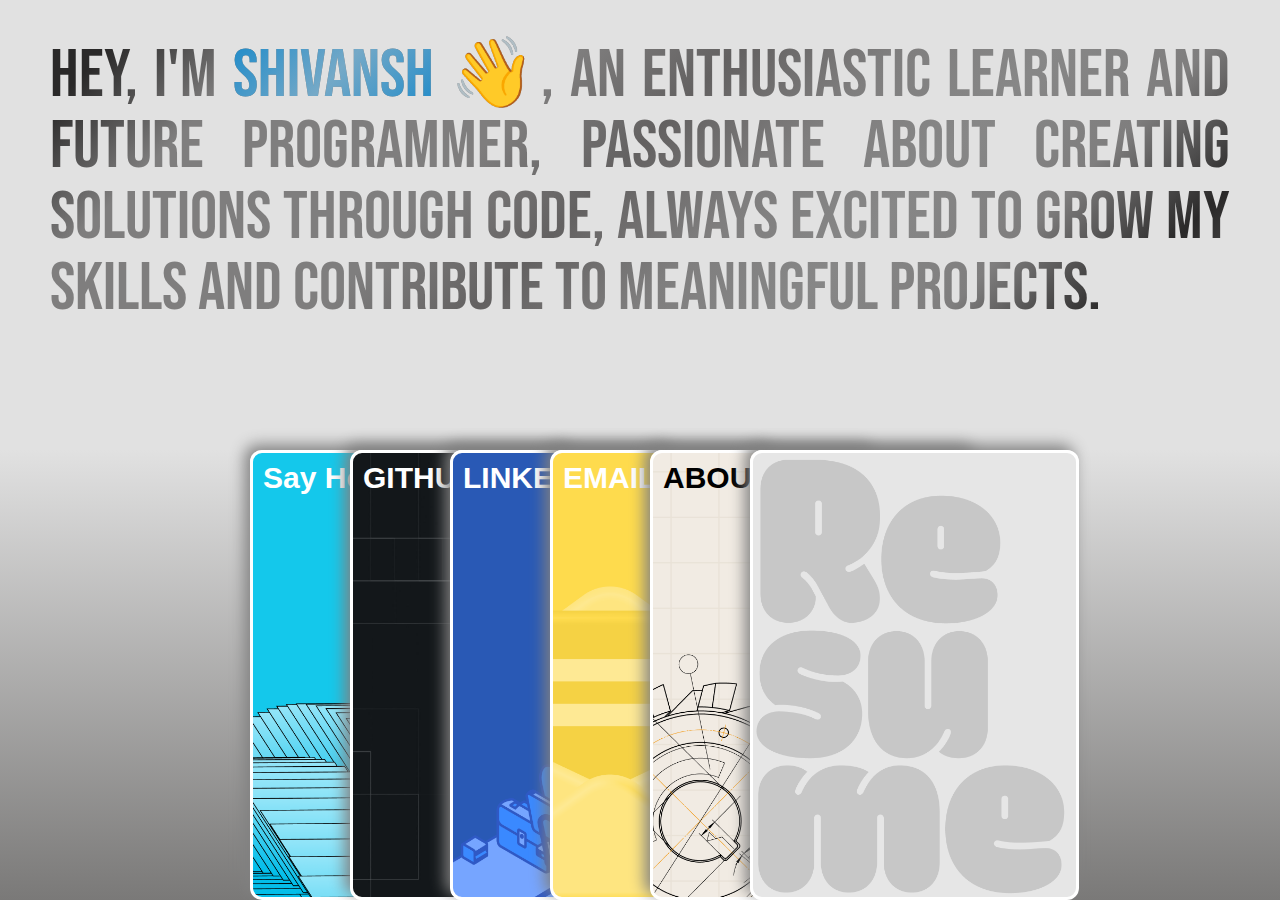
<file: index.html>
<!DOCTYPE html>
<html lang="en">
<head>
    <meta charset="UTF-8">
    <meta name="viewport" content="width=device-width, initial-scale=1.0">
    <title>Shivansh | Portfolio</title>
    <link rel="stylesheet" href="style.css">
    <link rel="preconnect" href="https://fonts.googleapis.com">
    <link rel="preconnect" href="https://fonts.gstatic.com" crossorigin>
    <link href="https://fonts.googleapis.com/css2?family=Bebas+Neue&family=Roboto:ital,wght@0,100..900;1,100..900&display=swap" rel="stylesheet">
</head>
<body>
    <div class="main">
        <div id="text-box">
            <p>Hey, I'm <name onclick="window.location.href ='about.html'">Shivansh</name> <span>👋</span>, an enthusiastic learner and future programmer, passionate about creating solutions through code, always excited to grow my skills and contribute to meaningful projects.</p>
        </div>
        
        <div id="bottom-div">
            <div class="links contact-img" onclick="window.location.href ='contact.html'">Say Hello...</div>
            <div class="links github-img" onclick="window.location.href ='https://github.com/shivansh00000'">GITHUB</div>
            <div class="links linkedin-img" onclick="window.location.href='https://www.linkedin.com/in/shivansh00000'">LINKEDIN</div>
            <div class="links email-img" onclick="window.location.href ='mailto:shivanshgupta2607@outlook.com'">EMAIL</div>
            <div class="links  aboutus-img" onclick="window.location.href ='about.html'">ABOUT ME</div>
            <div class="links resume-img" onclick="window.location.href ='resume.html'"></div>
        </div>
    </div>

    <script src="script.js"></script>
</body>
</html>
</file>
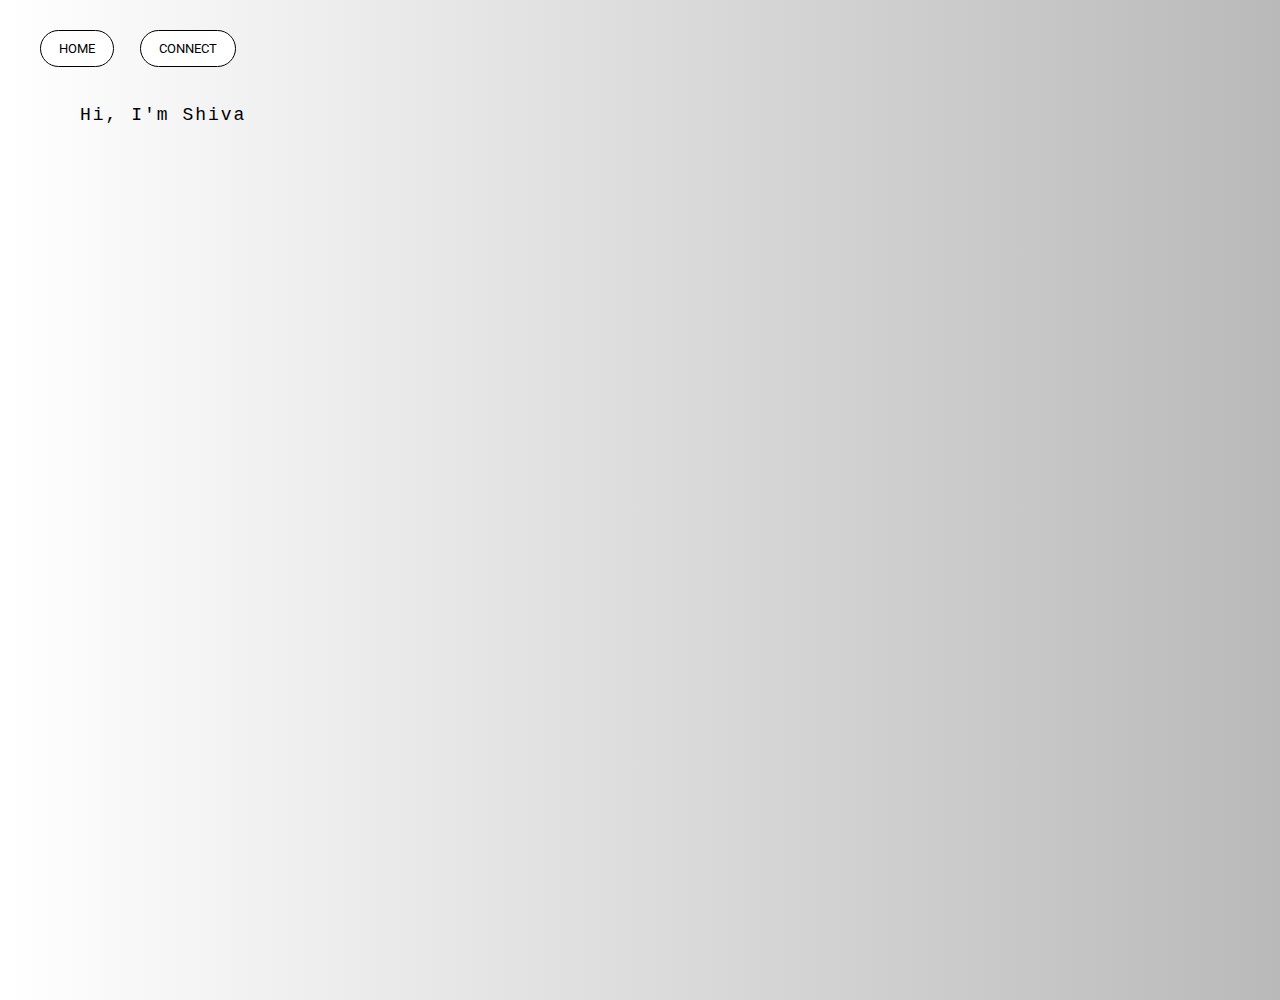
<file: about.html>
<!DOCTYPE html>
<html lang="en">
<head>
    <meta charset="UTF-8">
    <meta name="viewport" content="width=device-width, initial-scale=1.0">
    <title>Shivansh | About Me</title>
    <link rel="stylesheet" href="about.css">
    <link rel="preconnect" href="https://fonts.googleapis.com">
    <link rel="preconnect" href="https://fonts.gstatic.com" crossorigin>
    <link href="https://fonts.googleapis.com/css2?family=Bebas+Neue&family=Roboto:ital,wght@0,100..900;1,100..900&display=swap" rel="stylesheet">
</head>
<body>
    <button id="home" onclick="window.location.href='index.html'">HOME</button>
    <button id="contact" onclick="window.location.href='contact.html'">CONNECT</button>
    <div id="des">
        <p id="js-para-1"></p>

        <p id="js-para-2"></p>

        <p id="js-para-3"></p>

        <p id="js-para-4"></p>

    </div>
    <script src="about.js"></script>
</body>
</html>
</file>
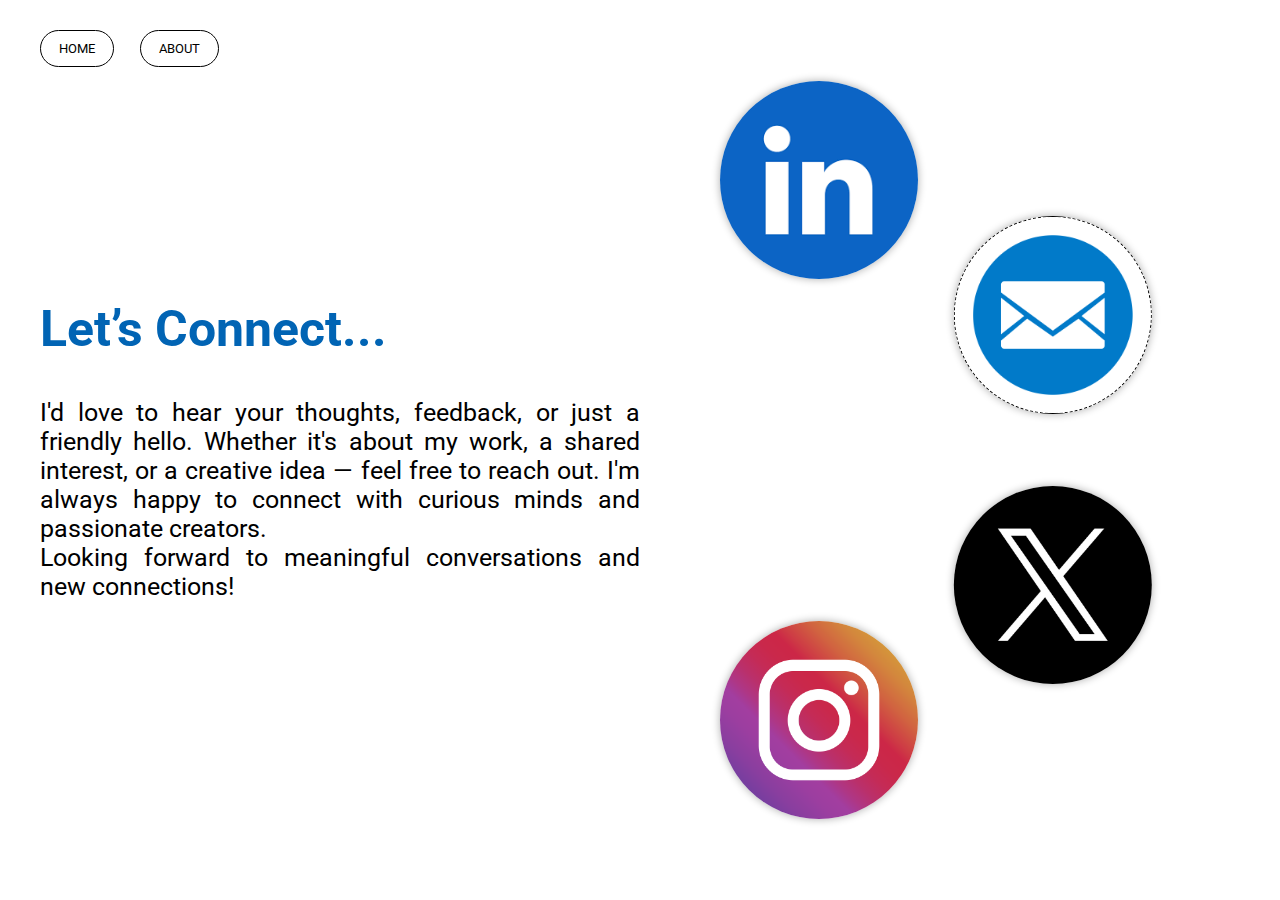
<file: contact.html>
<!DOCTYPE html>
<html lang="en">
<head>
    <meta charset="UTF-8">
    <meta name="viewport" content="width=device-width, initial-scale=1.0">
    <title>Say Hello!</title>
    <link rel="stylesheet" href="contact.css">
    <link rel="preconnect" href="https://fonts.googleapis.com">
    <link rel="preconnect" href="https://fonts.gstatic.com" crossorigin>
    <link href="https://fonts.googleapis.com/css2?family=Bebas+Neue&family=Roboto:ital,wght@0,100..900;1,100..900&display=swap" rel="stylesheet">
</head>
<body>
    <button id="home" onclick="window.location.href='index.html'">HOME</button>
    <button id="about" onclick="window.location.href='about.html'">ABOUT</button>
    <div id="message">
        <h1>Let’s Connect...</h1>
        <p>
            I'd love to hear your thoughts, feedback, or just a friendly hello.
            Whether it's about my work, a shared interest, or a creative idea — feel free to reach out.
            I'm always happy to connect with curious minds and passionate creators.
        </p>
        <p>
            Looking forward to meaningful conversations and new connections!
        </p>
    </div>

    <div id="main">
        <div class="box box1" onclick="windows.location.href='https://www.instagram.com/shivansh.tw6?igsh=MTAyZDFkZGJrMzUwag=='"></div>
        <div class="box box2" onclick="window.location.href='https://www.linkedin.com/in/shivansh00000'"></div>
        <div class="box box3" onclick="window.location.href='https://x.com'"></div>
        <div class="box box4" onclick="window.location.href ='mailto:shivanshgupta2607@outlook.com'"></div>
    </div>
</body>
</html>
</file>
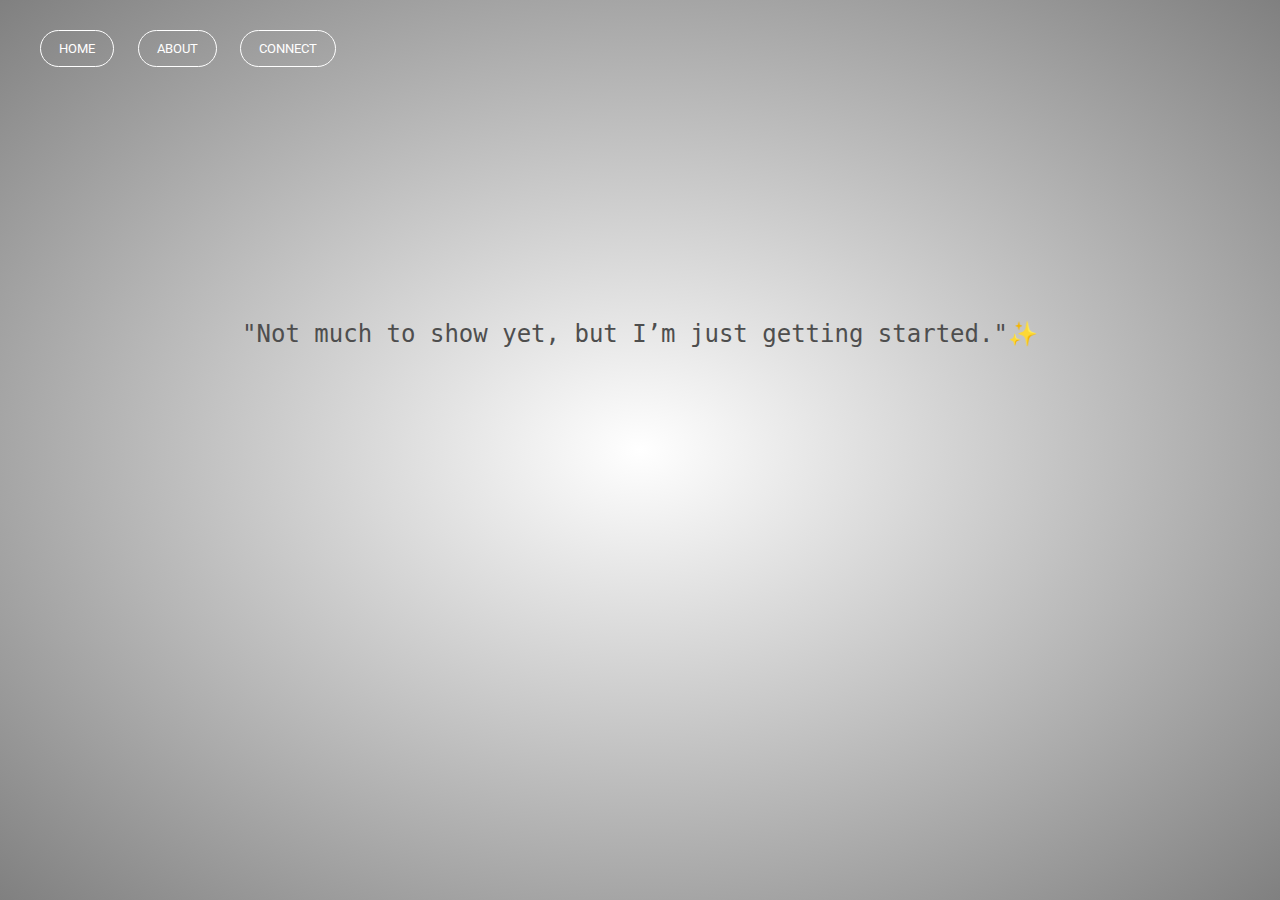
<file: resume.html>
<!DOCTYPE html>
<html lang="en">
<head>
    <meta charset="UTF-8">
    <meta name="viewport" content="width=device-width, initial-scale=1.0">
    <title>Shivansh | Resume</title>
    <link rel="stylesheet" href="resume.css">
    <link rel="preconnect" href="https://fonts.googleapis.com">
    <link rel="preconnect" href="https://fonts.gstatic.com" crossorigin>
    <link href="https://fonts.googleapis.com/css2?family=Bebas+Neue&family=Roboto:ital,wght@0,100..900;1,100..900&display=swap" rel="stylesheet">
</head>
<body>
    <button id="home" onclick="window.location.href='index.html'">HOME</button>
    <button id="about" onclick="window.location.href='about.html'">ABOUT</button>
    <button id="contact" onclick="window.location.href='contact.html'">CONNECT</button>
    <div id="main">"Not much to show yet, but I’m just getting started."✨</div>
</body>
</html>
</file>
<file: style.css>
*{
    margin:0%;
    padding:0%;
    box-sizing: border-box;
}

html,body{
    height: 100vh;
    width: 100vw;
    background: linear-gradient(to top , #7a7978,rgb(225, 225, 225) ,  rgb(225, 225, 225))
}

#main {
    height: 100vh;   
    width: 100vw;
    display: flex;
    justify-content: center;
    align-items: center;
}

#bottom-div {
    height: 50vh;
    width:fit-content;
    position: relative;
    translate: calc(50vw - 390px) 0px;
}

.links {
    padding:8px 10px;
    font-size: 30px;
    font-family:Verdana, Geneva, Tahoma, sans-serif; 
    position: absolute;
    cursor: pointer;
    border-radius: 12px;
    background-position: center;
    background-size: 111%;
    background-repeat: no-repeat;
    font-weight: 700;
    bottom:0px;
    transition: transform 0.55s ease , box-shadow 0.5s ease;
    box-shadow: -5px -5px 15px grey;
    border: 3px solid white;
    width:36.6vh;
    height:50vh;
}

.contact-img {
    background-image: url("images/contact.png");
    color:white;
    animation: contact-us 1s ease 1;
}

.github-img {
    background-image: url("images/github.jpg");
    translate: 100px 0px;
    color:white;
    animation: github 1.3s ease 1;
    background-size: cover;
}

.linkedin-img {
    background-image: url("images/linkedin.png");
    translate:200px 0px;
    color:white;
    animation: linkedin 1.6s ease 1;
}

.email-img {
    background-image: url("images/email.png");
    translate: 300px 0px;
    color: white;
    animation: email 1.9s ease 1;
}

.aboutus-img {
    background-image: url("images/prototypes.png");
    translate: 400px 0px;
    animation: about-us 2.2s ease 1;
}

.resume-img {
    background-image: url("images/resume.png");
    translate: 500px 0px;
    animation: resume 2.5s ease 1;
}

#text-box {
    padding:40px 50px;
    height:50vh;
    font-family: 'bebas neue';
    text-align: justify;
    font-size: 5.35vw;
    line-height: 5.55vw;
    background: linear-gradient(-45deg, rgb(42, 41, 41), rgb(99, 97, 97), rgb(42, 41, 41), rgb(127, 126, 126), rgb(135, 135, 135), rgb(127, 126, 126), rgb(99, 97, 97), rgb(127, 126, 126), rgb(127,126,126), rgb(127, 126, 126), rgb(42, 41, 41),  rgb(42,41,41));
    -webkit-background-clip: text;  
    -webkit-text-fill-color: transparent;
    background-clip: text;          
    color: transparent;
    animation: textbox 3s linear 1;
    display: flex;
    justify-content: center;
    z-index: -1;
}

p{
    text-align: justify;
}

name {
    background: linear-gradient(-45deg, rgb(26, 137, 201),rgb(117, 169, 199),rgb(26, 137, 201));
    -webkit-background-clip: text;  
    -webkit-text-fill-color:transparent;
    background-clip: text;
    cursor: pointer;
}

span {
    -webkit-background-clip: text;  
    -webkit-text-fill-color:white;
    background-clip: text;   
    color: white;
    animation: span 3.1s steps(1) 1;
}

@media (max-width:833px){

    .links {
        transform-origin: center bottom;
        translate: 50vw -40px;
    }

    .contact-img {
        rotate: -15deg;
    }

    .github-img {
        rotate: -9deg;
    }

    .linkedin-img {
        rotate: -3deg;
    }

    .email-img {
        rotate: 3deg;
    }

    .aboutus-img {
        rotate: 9deg;
    }

    .resume-img {
        rotate: 15deg;
    }
}


/*starting anim*/

@keyframes contact-us {
    0%{
        transform: rotate(180deg) translate(-100px, -100px);
        width:0;
        height:0;
        font-size: 0;
        border:none;
        background: none;
        box-shadow: none;
    }
    100%{
        transform: rotate(360deg) translate(0, 0) ;
        width:36.6vh;
        height:50vh;
        font-size: 30px;
    }
}

@keyframes github {
    0%{
        transform: rotate(180deg) translate(-100px, 100px);
        width:0;
        height:0;
        font-size: 0;
        border:none;
        background: none;
        box-shadow: none;
    }
    33.33%{
        transform: rotate(180deg) translate(-100px, 100px);
        width:0;
        height:0;
        font-size: 0;
        border:none;
        background: none;
        box-shadow: none;
    }
    100%{
        transform: rotate(360deg) translate(0, 0) ;
        width:36.6vh;
        height:50vh;
        font-size: 30px;
    }
}

@keyframes linkedin {
    0%{
        transform: rotate(180deg) translate(-100px, 100px);
        width:0;
        height:0;
        font-size: 0;
        border:none;
        background: none;
        box-shadow: none;
    }
    50%{
        transform: rotate(180deg) translate(-100px, 100px);
        width:0;
        height:0;
        font-size: 0;
        border:none;
        background: none;
        box-shadow: none;
    }
    100%{
        transform: rotate(360deg) translate(0, 0) ;
        width:36.6vh;
        height:50vh;
        font-size: 30px;
    }
}

@keyframes email {
    0%{
        transform: rotate(180deg) translate(-100px, 100px);
        width:0;
        height:0;
        font-size: 0;
        border: none;
        background: none;
        box-shadow: none;
    }
    60%{
        transform: rotate(180deg) translate(-100px, 100px);
        width:0;
        height:0;
        font-size: 0;
        border:none;
        background: none;
        box-shadow: none;
    }
    100%{
        transform: rotate(360deg) translate(0, 0) ;
        width:36.6vh;
        height:50vh;
        font-size: 30px;
    }
}

@keyframes about-us {
    0%{
        transform: rotate(180deg) translate(-100px, 100px);
        width:0;
        height:0;
        font-size: 0;
        border:none;
        background: none;
        box-shadow: none;
    }
    66.67%{
        transform: rotate(180deg) translate(-100px, 100px);
        width:0;
        height:0;
        font-size: 0;
        border:none;
        background: none;
        box-shadow: none;
    }
    100%{
        transform: rotate(360deg) translate(0, 0) ;
        width:36.6vh;
        height:50vh;
        font-size: 30px;
    }
}

@keyframes resume {
    0%{
        transform: rotate(180deg) translate(-100px, 100px);
        width:0;
        height:0;
        font-size: 0;
        border:none;
        background: none;
        box-shadow: none;
    }
    71.43%{
        transform: rotate(180deg) translate(-100px, 100px);
        width:0;
        height:0;
        font-size: 0;
        border:none;
        background: none;
        box-shadow: none;
    }
    100%{
        transform: rotate(360deg) translate(0, 0) ;
        width:36.6vh;
        height:50vh;
        font-size: 30px;
    }
}

@keyframes textbox {
    0%{
        opacity: 0;
        transform: translateY(100%);
    }
    100%{
        opacity: 1;
        transform: translateY(0);
    }
}

@keyframes span {
    0%{
        opacity: 0;
    }
    100%{
        opacity: 1;
    }
    
}
</file>
<file: about.css>
*{
    margin:0%;
    padding:0%;
    box-sizing: border-box;
}

html,body{
    height: 100%;
    width: 100%;
    background: linear-gradient(to left , rgb(185, 185, 185), white);
    
}

#home , #contact{
    font-family: roboto;
    position: absolute;
    padding: 10px 18px;
    border: 1px solid black;
    background-color: #fff;
    border-radius: 40px;
    cursor: pointer;
}

#home:hover, #contact:hover {
    background-color: #a8a7a7;
    color: #fff;
    border:none;
}

#home{
    top:30px;
    left: 40px;
}
#contact{
    top:30px;
    left: 140px;
}

#des {
    margin-top: 100px;
    margin-left: 80px;
    font-size: 18px;
    font-family: monospace;
    text-align: justify;
    width:50%;
    line-height: 30px;
    letter-spacing: 2px;
}

p {
    margin-bottom: 30px;
}
</file>
<file: contact.css>
*{
    margin:0%;
    padding:0%;
    box-sizing: border-box;
}

html,body{
    height: 100%;
    width: 100%;
    display: flex;
    align-items:center;
    justify-content: center;
}

#message{
    padding:20px;
    width:50%;
    text-align:justify;
    font-family: roboto;
    font-size: 25px;
    transform-origin: center;
    margin-right: 60px;
    overflow: hidden;
    animation: message 1s linear 1;
    opacity: 1;
}
@keyframes message {
    0%{
        transform: translateY(80%);
        opacity: 0;
    }
    100%{
        transform: translateY(0);
        padding:20px;
        opacity: 1;
    }
}

h1{
    color:rgb(1, 100, 180);
    margin-bottom: 40px;
}

#main{
    position: relative;
    width:60vh;
    height: 90vh;
    display: flex;
    justify-content: left;
    align-items: center;
}

.box {
    position: absolute;
    width:22vh;
    height:22vh;
    border-radius: 50%;
    box-shadow: 0 0 8px rgb(172, 172, 172);
    box-sizing: border-box;
    background-size: cover;
    cursor: pointer;
}

.box:hover {
    box-shadow: 7px 7px 8px rgb(172, 172, 172),
                -5px -5px 5px rgb(221, 220, 220);
}

.box:active {
    box-shadow: 10px 10px 10px rgb(172, 172, 172);
}

.box1 {
    translate: 0  30vh;
    animation: box1 1.5s ease 1;
    background-image: url("images/insta-logo.webp");
    background-size:cover;
}
@keyframes box1 {
    0%{
        translate: 0  0;
        width:0; height:0;
    }
    100%{
        width:22vh;
        height:22vh;
        translate: 0  30vh;
    }
}

.box2 {
    translate: 0  -30vh;
    animation: box2 1.5s ease 1;
    background-image: url("images/linkedin-logo.png");
}
@keyframes box2 {
    0%{
        translate: 0  0;
        width:0; height:0;
    }
    100%{
        width:22vh;
        height:22vh;
        translate: 0  -30vh; 
    }
}

.box3 {
    translate: 25.98vh  15vh;
    animation: box3 1.5s ease 1;
    background-image: url("images/X-logo.jpg");
}
@keyframes box3 {
    0%{
        translate: 0  0;
        width:0; height:0;
    }
    100%{
        width:22vh;
        height:22vh;
        translate: 25.98vh  15vh;
    }
}

.box4 {
    translate: 25.98vh  -15vh;
    animation: box4 1.5s ease 1;
    background-image: url("images/mail-logo.jpg");
    border: 1px dashed black;
}
@keyframes box4 {
    0%{
        translate: 0  0;
        width:0; height:0;
    }
    100%{
        width:22vh;
        height:22vh;
        translate: 25.98vh  -15vh;
    }
}

#home , #about{
    font-family: roboto;
    position: absolute;
    padding: 10px 18px;
    border: 1px solid black;
    background-color: #fff;
    border-radius: 40px;
    cursor: pointer;
}

#home:hover, #about:hover {
    background-color: #a8a7a7;
    color: #fff;
    border:none;
}

#home{
    top:30px;
    left: 40px;
}
#about{
    top:30px;
    left: 140px;
}
</file>
<file: resume.css>
*{
    margin:0%;
    padding:0%;
    box-sizing: border-box;
}

html,body{
    height: 100%;
    width: 100%;
    background: radial-gradient(ellipse, white, grey);
}

#main {
    font-size: 24px;
    font-family: monospace;
    text-align: center;
    padding-top: 25%;
    color:rgb(78, 78, 78);
    animation: slide 2s ease 1;
    opacity: 1;
    height: 100%;
    width: 100%;
}

@keyframes slide {
    0%{
        translate: 0 100%;
        opacity: 0;
        font-size: 0px;
    }
    100%{
        translate: 0 0;
        opacity: 1;
        font-size: 24px;
    }
}

#home , #about, #contact {
    font-family: roboto;
    position: absolute;
    padding: 10px 18px;
    border: 1px solid white;
    background-color:transparent;
    color: white;
    border-radius: 40px;
    cursor: pointer;
}

#home:hover , #about:hover, #contact:hover{
    background-color: #f7f7f7;
    color: #727070;
    border:none;
}

#home{
    top:30px;
    left: 40px;
}
#about{
    top:30px;
    left: 138px;
}
#contact{
    top:30px;
    left: 240px;
}
</file>
